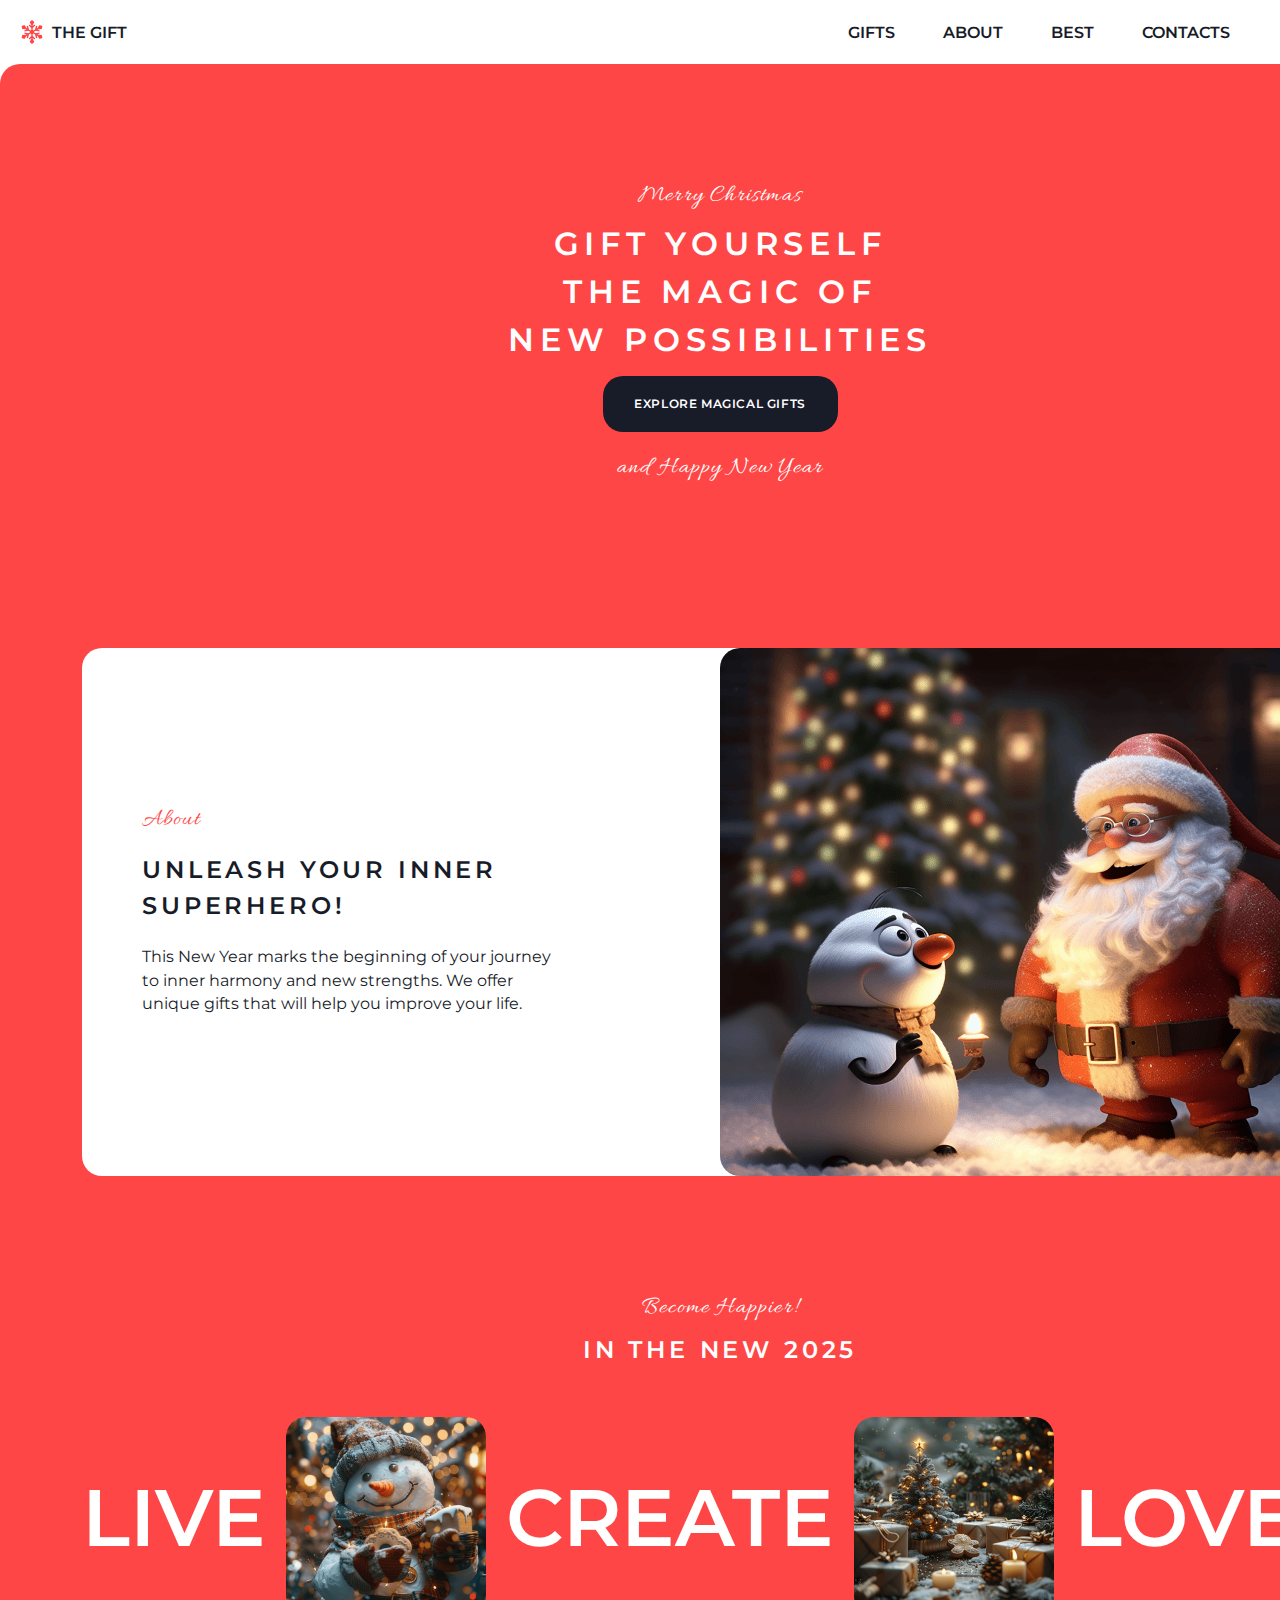
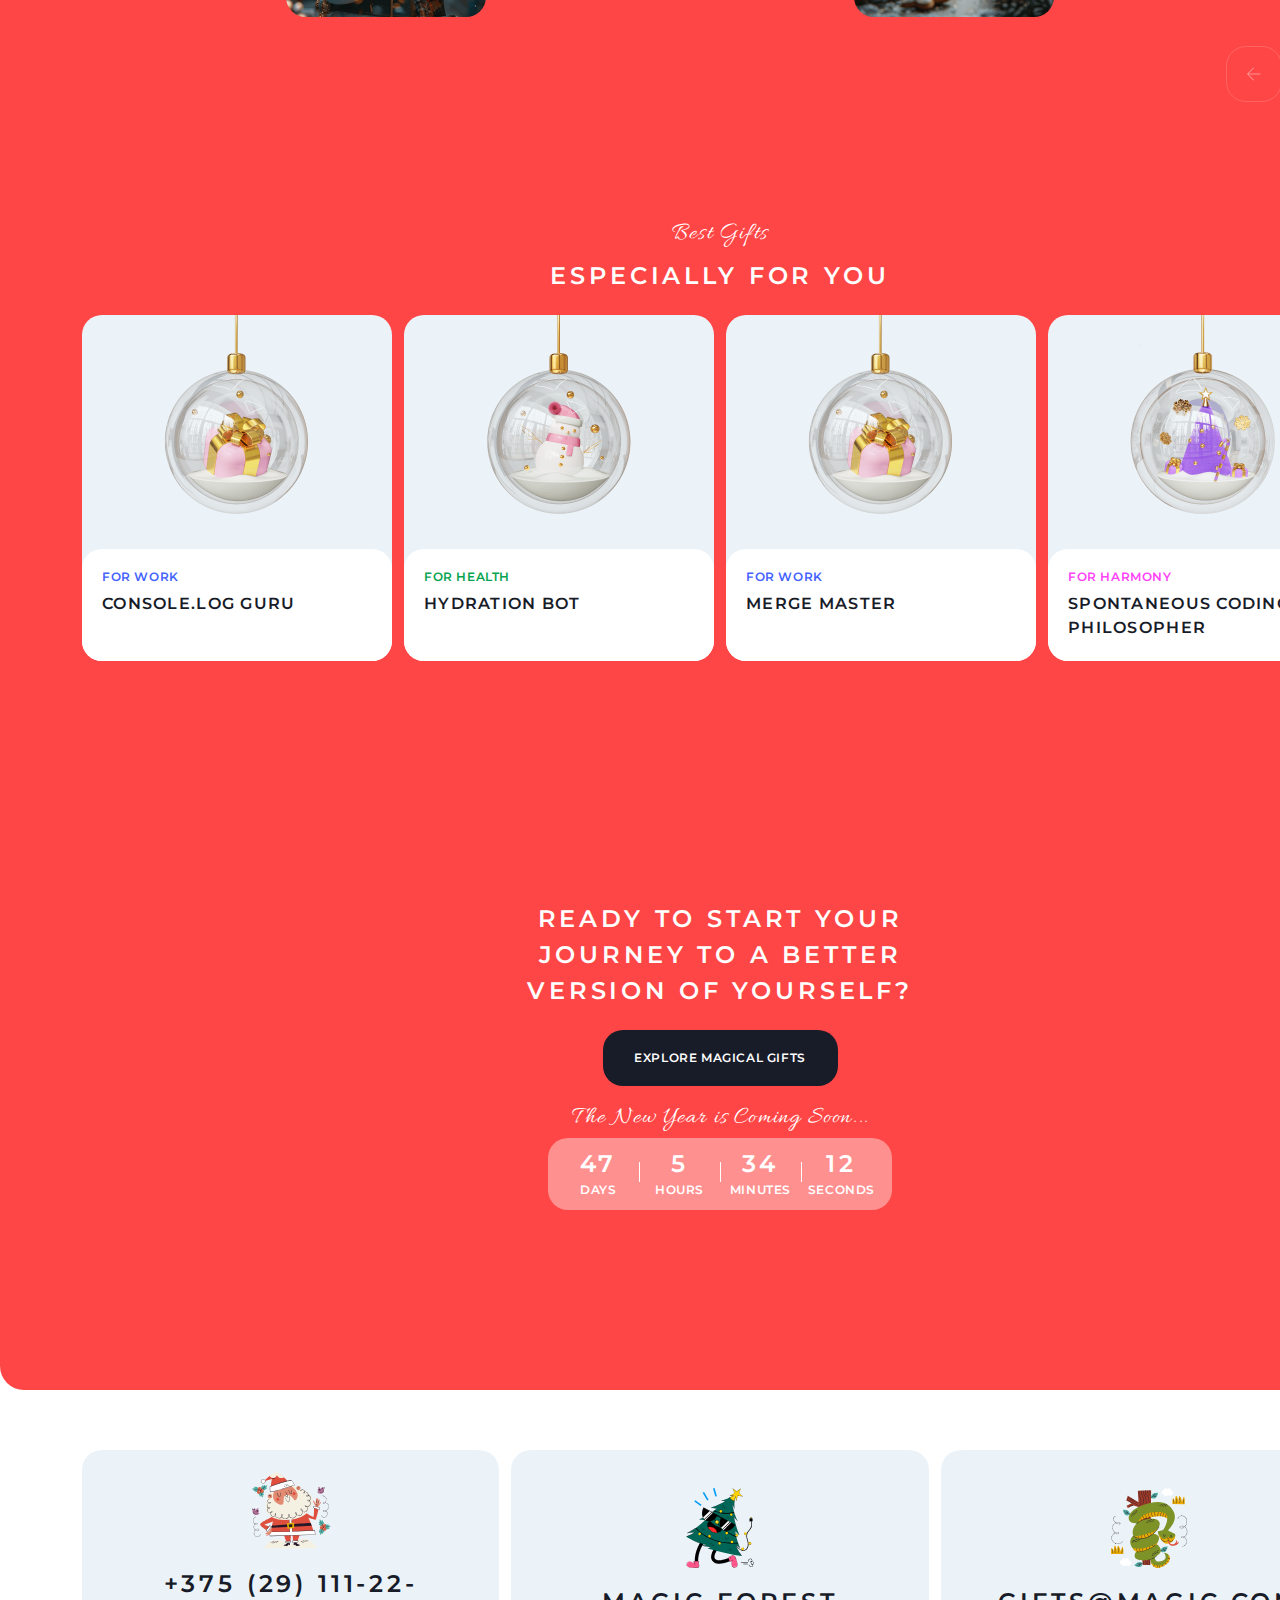
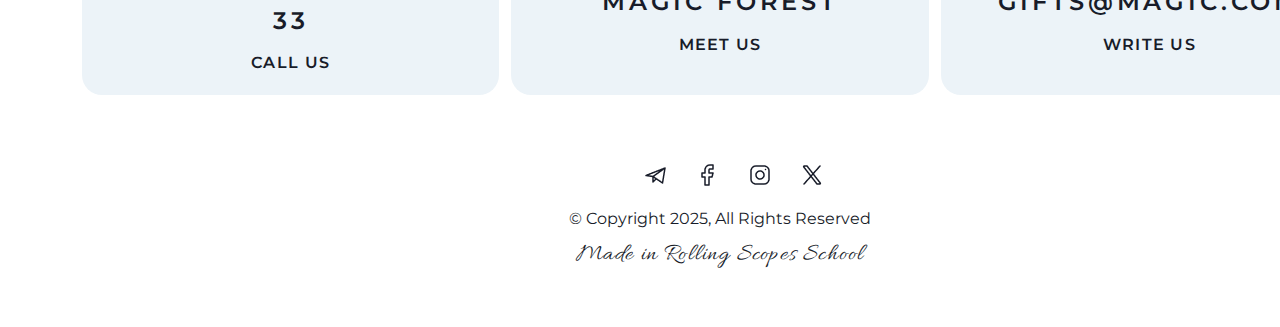
<file: index.html>
<!DOCTYPE html>
<html lang="en">
<head>
    <meta charset="UTF-8">
    <meta name="viewport" content="width=device-width, initial-scale=1.0">
    <link rel="icon" type="image/x-icon" href="img/logo.svg">
    <link rel="stylesheet" href="css/style.css">
    <link rel="preconnect" href="https://fonts.googleapis.com">
    <link rel="preconnect" href="https://fonts.gstatic.com" crossorigin>
    <link href="https://fonts.googleapis.com/css2?family=Allura&family=Montserrat:ital,wght@0,100..900;1,100..900&display=swap" rel="stylesheet">
    <title>Christmas Shop</title>
</head>
<body>
    <header class="page-header">
        <div class="header-logo-container">
            <a href="index.html" class="logo-container-link">
            <p>The Gift</p>
            <img src="img/logo.svg" alt="Snowflake logo" class="header-logo" width="24" height="24">
            </a>
        </div>
        <nav class="nav-menu">
            <ul class="nav-menu-list">
                <li class="nav-menu-item"><a href="gifts.html">Gifts</a></li>
                <li class="nav-menu-item"><a href="index.html#about">About</a></li>
                <li class="nav-menu-item"><a href="index.html#best-gifts">Best</a></li>
                <li class="nav-menu-item"><a href="index.html#footer">Contacts</a></li>
            </ul>
        </nav>
    </header>
        <section class="hero">
            <div class="hero-container">
                <h1>Gift yourself the magic of new possibilities</h1>
                <p class="hero-italic-1 italic">Merry Christmas</p>
                <a href="gifts.html"  class="btn hero-btn">
                    <span class="hero-btn-text">Explore Magical Gifts</span>
                </a>
                <p class="hero-italic-2 italic">and Happy New Year</p>
            </div>
        </section>
        <section class="about" id="about">
            <div class="about-container">
                <div class="about-content">
                    <h2>Unleash your inner superhero!</h2>
                    <p class="about-italic italic">About</p>
                    <p class="about-content-text">This New Year marks the beginning of your journey to inner harmony and new strengths. We offer unique gifts that will help you improve your life.</p>
                </div>
                <img src="img/santa.png" alt="Santa Claus and the Snowman with a candle" width="638" height="528" class="about-img">
            </div>
        </section>
        <section class="slider" id="slider">
            <div class="slider-container">
                <div class="slider-header">
                    <h2>in the new 2025</h2>
                    <p class="slider-italic italic">Become Happier!</p>
                </div>
                <ul class="slider-list">
                    <li class="slider-item">
                        <p>Live</p>
                        <img src="img/snowman.png" alt="Happy Snowman" width="200" height="200">
                    </li>
                    <li class="slider-item">
                        <p>Create</p>
                        <img src="img/christmas-trees.png" alt="Gifts under the christmas tree" width="200" height="200">
                    </li>
                    <li class="slider-item">
                        <p>Love</p>
                        <img src="img/christmas-tree-ball.png" alt="New Year's toy" width="200" height="200">
                    </li>
                    <li class="slider-item">
                        <p>Dream</p>
                        <img src="img/fairytale-house.png" alt="Fairtale House" width="200" height="200">
                    </li>
                </ul>
                <div class="slider-controls">
                    <button class="slider-btn disabled"><img src="img/arrow-right.png" alt="Arrow Left" width="24" height="24" class="arrow-left"></button>
                    <button class="slider-btn"><img src="img/arrow-right.png" alt="Arrow Right" width="24" height="24"></button>
                </div>
           </div>
        </section>
        <section class="best-gifts" id="best-gifts">
            <div class="best-gifts-container">
                <div class="best-gifts-header">
                    <h2>especially for you</h2>
                    <p class="best-gifts-italic italic">Best Gifts</p>
               </div>
                <div class="best-gifts-cards">
                    <ul class="best-gifts-cards-list">
                        <li class="best-gifts-card">
                            <a href="#" class="bg-link">
                                <img src="img/gift-for-work.png" alt="New Yers's Toy" width="310" height="230">
                                <div class="bg-card-inner">
                                    <h3 class="description">Console.log Guru</h3>
                                    <h4 class="name for-work">For Work</h4>
                                </div>
                            </a>
                        </li>
                        <li class="best-gifts-card">
                            <a href="#" class="bg-link">
                                <img src="img/gift-for-health.png" alt="New Yers's Toy" width="310" height="230">
                                <div class="bg-card-inner">
                                    <h3 class="description">Hydration Bot</h3>
                                    <h4 class="name for-health">For Health</h4>
                                </div>
                            </a>
                        </li>
                        <li class="best-gifts-card">
                            <a href="#" class="bg-link">
                                <img src="img/gift-for-work.png" alt="New Yers's Toy" width="310" height="230">
                                <div class="bg-card-inner">
                                    <h3 class="description">Merge Master</h3>
                                    <h4 class="name for-work">For Work</h4>
                                </div>
                            </a>
                        </li>
                        <li class="best-gifts-card">
                            <a href="#" class="bg-link">
                                <img src="img/gift-for-harmony.png" alt="New Yers's Toy" width="310" height="230">
                                <div class="bg-card-inner">
                                    <h3 class="description">Spontaneous Coding Philosopher</h3>
                                    <h4 class="name for-harmony">For Harmony</h4>
                                </div>
                            </a>
                        </li>
                    </ul>
                </div>
            </div>
        </section>
        <section class="countdown-section">
            <div class="countdown-container">
                <div class="countdown-header">
                    <h2>Ready to start your journey to a better version of yourself?</h2>
                    <a href="gifts.html"  class="countdown-btn btn"><span>Explore Magical Gifts</span></a>
                    <p class="countdown-italic italic">The New Year is Coming Soon...</p>
                </div>
                <div class="countdown">
                    <div class="countdown-item">
                        <h3 class="countdown-time">47</h3>
                        <h4 class="countdown-text">Days</h4>
                    </div>
                    <div class="countdown-delimiter"></div>
                    <div class="countdown-item">
                        <h3 class="countdown-time">5</h3>
                        <h4 class="countdown-text">Hours</h4>
                    </div>
                    <div class="countdown-delimiter"></div>
                    <div class="countdown-item">
                        <h3 class="countdown-time">34</h3>
                        <h4 class="countdown-text">Minutes</h4>
                    </div>
                    <div class="countdown-delimiter"></div>
                    <div class="countdown-item">
                        <h3 class="countdown-time">12</h3>
                        <h4 class="countdown-text">Seconds</h4>
                    </div>
                </div>
            </div>
        </section>
        <footer class="page-footer" id="footer">
            <ul class="footer-cards">
                <li>
                    <ul class="footer-card-list">
                        <li class="footer-card-item">
                            <a href="tel:375291112233">
                                <img src="img/santa-claus.svg" alt="Santa" class="footer-img" width="80" height="80">
                                <p class="footer-card-item-text">+375 (29) 111-22-33</p>
                                <h3>Call Us</h3>
                            </a>
                        </li>
                        <li class="footer-card-item">
                            <a href="https://maps.app.goo.gl/FGMJw3jGsULrKbEKA" target="_blank">
                                <img src="img/christmas-tree.svg" alt="Xmax tree" class="footer-img" width="80" height="80">
                                <p class="footer-card-item-text">Magic forest</p>
                                <h3>meet us</h3>
                            </a>
                        </li>
                        <li class="footer-card-item">
                            <a href="mailto:gifts@magic.com">
                                <img src="img/snake-on-tree.svg" alt="Snake on tree" class="footer-img" width="80" height="80">
                                <p class="footer-card-item-text">gifts@magic.com</p>
                                <h3>write us</h3>
                            </a>
                        </li>
                    </ul>
                </li>
            </ul>
            <ul class="footer-socials-list">
                <li class="footer-socials-item"><a href="#"><img src="img/telegram.png" alt="Telegram" class="social-img" width="24" height="24"></a></li>
                <li class="footer-socials-item"><a href="#"><img src="img/facebook.png" alt="Facebook" class="social-img" width="24" height="24"></a></li>
                <li class="footer-socials-item"><a href="#"><img src="img/instagram.png" alt="Instagram" class="social-img" width="24" height="24"></a></li>
                <li class="footer-socials-item"><a href="#"><img src="img/X.png" alt="Twitter" class="social-img" width="24" height="24"></a></li>
            </ul>
            <p class="footer-copyright">© Copyright 2025, All Rights Reserved</p>
            <a href="https://rs.school/" target="_blank" class="footer-rs-link"><p class="footer-italic italic">Made in Rolling Scopes School</p></a>
        </footer>
</body>
</html>
</file>
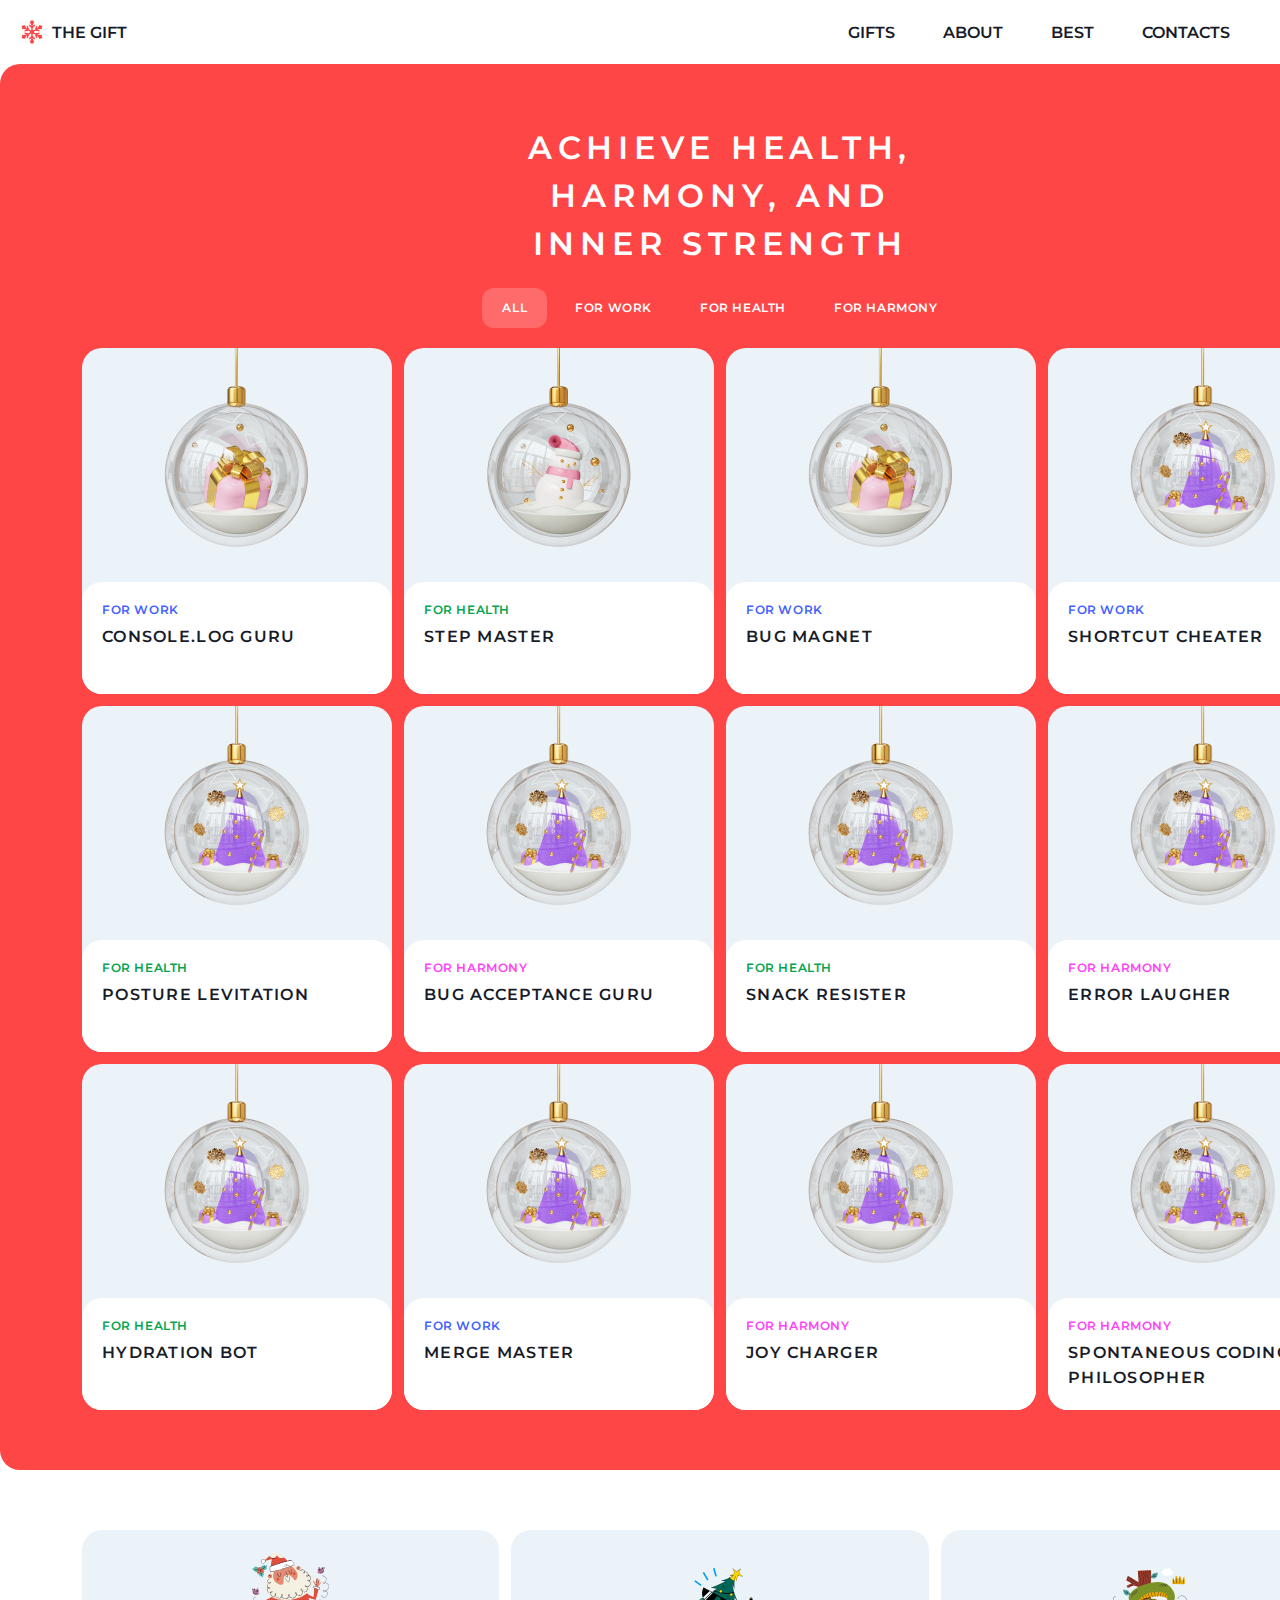
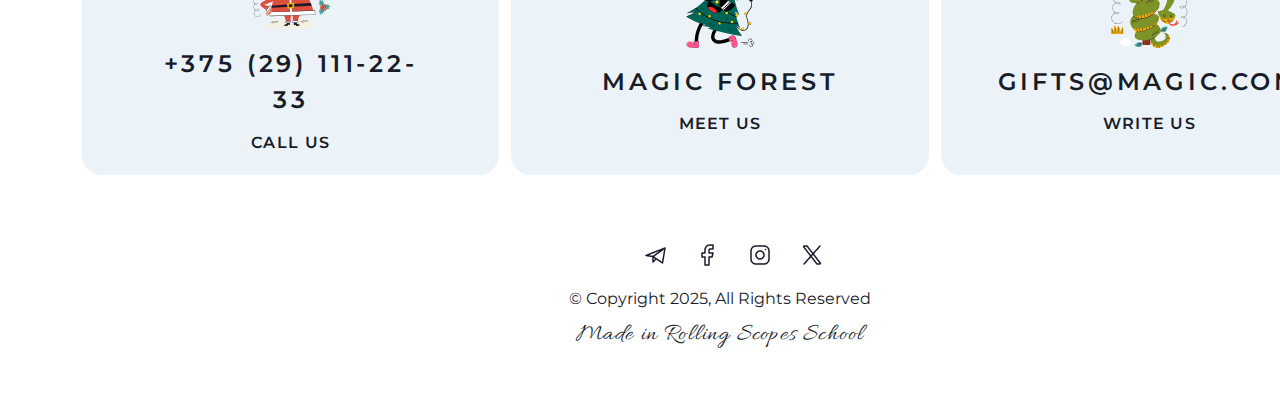
<file: gifts.html>
<!DOCTYPE html>
<html lang="en">
<head>
    <meta charset="UTF-8">
    <meta name="viewport" content="width=device-width, initial-scale=1.0">
    <link rel="icon" type="image/x-icon" href="img/logo.svg">
    <link rel="stylesheet" href="css/style.css">
    <link rel="preconnect" href="https://fonts.googleapis.com">
    <link rel="preconnect" href="https://fonts.gstatic.com" crossorigin>
    <link href="https://fonts.googleapis.com/css2?family=Allura&family=Montserrat:ital,wght@0,100..900;1,100..900&display=swap" rel="stylesheet">
    <title>Christmas Shop</title>
</head>
<body>
    <header class="page-header">
        <div class="header-logo-container">
            <a href="index.html" class="logo-container-link">
            <p>The Gift</p>
            <img src="img/logo.svg" alt="Snowflake logo" class="header-logo" width="24" height="24">
            </a>
        </div>
        <nav class="nav-menu">
            <ul class="nav-menu-list">
                <li class="nav-menu-item non-active"><a href="gifts.html">Gifts</a></li>
                <li class="nav-menu-item"><a href="index.html#about">About</a></li>
                <li class="nav-menu-item"><a href="index.html#best-gifts">Best</a></li>
                <li class="nav-menu-item"><a href="#footer">Contacts</a></li>
            </ul>
        </nav>
    </header>
        <section class="best-gifts gifts-page" id="best-gifts">
            <div class="best-gifts-container">
                <div class="best-gifts-header">
                    <h1>Achieve health, harmony, and inner strength</h1>
               </div>
               <div class="best-gifts-tabs-container">
                <ul class="best-gifts-tabs-list">
                    <li class="best-gifts-tabs-item active-tab"><a href="#"><span>All</span></a></li>
                    <li class="best-gifts-tabs-item"><a href="#"><span>For Work</span></a></li>
                    <li class="best-gifts-tabs-item"><a href="#"><span>For Health</span></a></li>
                    <li class="best-gifts-tabs-item"><a href="#"><span>For Harmony</span></a></li>
                </ul>
               </div>
                <div class="best-gifts-cards">
                    <ul class="best-gifts-cards-list">
                        <li class="best-gifts-card">
                            <a href="#" class="bg-link">
                                <img src="img/gift-for-work.png" alt="New Yers's Toy" width="310" height="230">
                                <div class="bg-card-inner">
                                    <h3 class="description">Console.log Guru</h3>
                                    <h4 class="name for-work">For Work</h4>
                                </div>
                            </a>
                        </li>
                        <li class="best-gifts-card">
                            <a href="#" class="bg-link">
                                <img src="img/gift-for-health.png" alt="New Yers's Toy" width="310" height="230">
                                <div class="bg-card-inner">
                                    <h3 class="description">Step Master</h3>
                                    <h4 class="name for-health">For Health</h4>
                                </div>
                            </a>
                        </li>
                        <li class="best-gifts-card">
                            <a href="#" class="bg-link">
                                <img src="img/gift-for-work.png" alt="New Yers's Toy" width="310" height="230">
                                <div class="bg-card-inner">
                                    <h3 class="description">Bug Magnet</h3>
                                    <h4 class="name for-work">For Work</h4>
                                </div>
                            </a>
                        </li>
                        <li class="best-gifts-card">
                            <a href="#" class="bg-link">
                                <img src="img/gift-for-harmony.png" alt="New Yers's Toy" width="310" height="230">
                                <div class="bg-card-inner">
                                    <h3 class="description">Shortcut Cheater</h3>
                                    <h4 class="name for-work">For Work</h4>
                                </div>
                            </a>
                        </li>
                        <li class="best-gifts-card">
                            <a href="#" class="bg-link">
                                <img src="img/gift-for-harmony.png" alt="New Yers's Toy" width="310" height="230">
                                <div class="bg-card-inner">
                                    <h3 class="description">Posture Levitation</h3>
                                    <h4 class="name for-health">For Health</h4>
                                </div>
                            </a>
                        </li>
                        <li class="best-gifts-card">
                            <a href="#" class="bg-link">
                                <img src="img/gift-for-harmony.png" alt="New Yers's Toy" width="310" height="230">
                                <div class="bg-card-inner">
                                    <h3 class="description">Bug Acceptance Guru</h3>
                                    <h4 class="name for-harmony">For Harmony</h4>
                                </div>
                            </a>
                        </li>
                        <li class="best-gifts-card">
                            <a href="#" class="bg-link">
                                <img src="img/gift-for-harmony.png" alt="New Yers's Toy" width="310" height="230">
                                <div class="bg-card-inner">
                                    <h3 class="description">Snack Resister</h3>
                                    <h4 class="name for-health">For Health</h4>
                                </div>
                            </a>
                        </li>
                        <li class="best-gifts-card">
                            <a href="#" class="bg-link">
                                <img src="img/gift-for-harmony.png" alt="New Yers's Toy" width="310" height="230">
                                <div class="bg-card-inner">
                                    <h3 class="description">Error Laugher</h3>
                                    <h4 class="name for-harmony">For Harmony</h4>
                                </div>
                            </a>
                        </li>
                        <li class="best-gifts-card">
                            <a href="#" class="bg-link">
                                <img src="img/gift-for-harmony.png" alt="New Yers's Toy" width="310" height="230">
                                <div class="bg-card-inner">
                                    <h3 class="description">Hydration Bot</h3>
                                    <h4 class="name for-health">For Health</h4>
                                </div>
                            </a>
                        </li>
                        <li class="best-gifts-card">
                            <a href="#" class="bg-link">
                                <img src="img/gift-for-harmony.png" alt="New Yers's Toy" width="310" height="230">
                                <div class="bg-card-inner">
                                    <h3 class="description">Merge Master</h3>
                                    <h4 class="name for-work">For Work</h4>
                                </div>
                            </a>
                        </li>
                        <li class="best-gifts-card">
                            <a href="#" class="bg-link">
                                <img src="img/gift-for-harmony.png" alt="New Yers's Toy" width="310" height="230">
                                <div class="bg-card-inner">
                                    <h3 class="description">Joy Charger</h3>
                                    <h4 class="name for-harmony">For Harmony</h4>
                                </div>
                            </a>
                        </li>
                        <li class="best-gifts-card">
                            <a href="#" class="bg-link">
                                <img src="img/gift-for-harmony.png" alt="New Yers's Toy" width="310" height="230">
                                <div class="bg-card-inner">
                                    <h3 class="description">Spontaneous Coding Philosopher</h3>
                                    <h4 class="name for-harmony">For Harmony</h4>
                                </div>
                            </a>
                        </li>
                    </ul>
                </div>
            </div>
        </section>
        <footer class="page-footer" id="footer">
            <ul class="footer-cards">
                <li>
                    <ul class="footer-card-list">
                        <li class="footer-card-item">
                            <a href="tel:375291112233">
                                <img src="img/santa-claus.svg" alt="Santa" class="footer-img" width="80" height="80">
                                <p class="footer-card-item-text">+375 (29) 111-22-33</p>
                                <h3>Call Us</h3>
                            </a>
                        </li>
                        <li class="footer-card-item">
                            <a href="https://maps.app.goo.gl/FGMJw3jGsULrKbEKA" target="_blank">
                                <img src="img/christmas-tree.svg" alt="Xmax tree" class="footer-img" width="80" height="80">
                                <p class="footer-card-item-text">Magic forest</p>
                                <h3>meet us</h3>
                            </a>
                        </li>
                        <li class="footer-card-item">
                            <a href="mailto:gifts@magic.com">
                                <img src="img/snake-on-tree.svg" alt="Snake on tree" class="footer-img" width="80" height="80">
                                <p class="footer-card-item-text">gifts@magic.com</p>
                                <h3>write us</h3>
                            </a>
                        </li>
                    </ul>
                </li>
            </ul>
            <ul class="footer-socials-list">
                <li class="footer-socials-item"><a href="#"><img src="img/telegram.png" alt="Telegram" class="social-img" width="24" height="24"></a></li>
                <li class="footer-socials-item"><a href="#"><img src="img/facebook.png" alt="Facebook" class="social-img" width="24" height="24"></a></li>
                <li class="footer-socials-item"><a href="#"><img src="img/instagram.png" alt="Instagram" class="social-img" width="24" height="24"></a></li>
                <li class="footer-socials-item"><a href="#"><img src="img/X.png" alt="Twitter" class="social-img" width="24" height="24"></a></li>
            </ul>
            <p class="footer-copyright">© Copyright 2025, All Rights Reserved</p>
            <a href="https://rs.school/" target="_blank" class="footer-rs-link"><p class="footer-italic italic">Made in Rolling Scopes School</p></a>
        </footer>
</body>
</html>
</file>
<file: css/style.css>
html, body {
  margin:0px;
  padding:0px;
  font-family: "Montserrat", sans-serif;
  font-optical-sizing: auto;
  font-weight: 600;
  font-style: normal;
  text-transform: uppercase;
  color:#fff;
  scroll-behavior: smooth;
}

.btn {
    margin:auto;
    width:235px;
    height:56px;
    border-radius:20px;
    background: #181C29;
    border:none;
    transition: background-color 0.3s ease-in-out;
    text-decoration:none;
    display: flex;
    justify-content: center;
    align-items: center;
}

.btn:hover {
    background-color:#fff;
}

.btn span {
    font-family: Montserrat;
    font-size: 12px;
    font-weight: 600;
    line-height: 15.6px;
    letter-spacing: 0.05em;
    text-align: center;
    text-underline-position: from-font;
    text-decoration-skip-ink: none;
    text-transform: uppercase;
    color:#fff;
    transition: color 0.3s ease-in-out;
    
}

.btn:hover span {
    color:#181C29;
}

.italic {
    font-family: Allura;
    font-size: 24px;
    font-weight: 400;
    line-height: 24px;
    letter-spacing: 0.05em;
    text-transform: none;
}

/*Header*/
.page-header{
    width:1276px;
    display:flex;
    margin:0px auto;
    margin-left:auto;
    margin-right:auto;
    box-sizing: border-box;
}

.logo-container-link {
    display: flex;
    flex-direction: row-reverse;
    justify-content: center;
    align-items: center;
    padding:8px 18px;
    text-decoration: none;
    color: #181C29;
    margin-top:12px;
    margin-bottom:12px;
}

.header-logo-container p {
    margin:0;
}

.header-logo {
    margin-right:8px;
    display: block;
}

.nav-menu {
    margin-left:auto;
    margin-right:8px;
    align-items: center;
    margin-top: auto;
    margin-bottom: auto;
}

.nav-menu-list {
    list-style: none;
    margin:0;
    padding:8px 20px;
    display: flex;
    justify-content: center;
    align-items: center;
}

.nav-menu-item {
    margin-right:8px;
}
.nav-menu-item a {
    color: var(--Dark, #181C29);
    text-decoration: none;
    padding:12px 20px;
    background:transparent;
    transition: background-color 0.3s ease-in-out;
    transition: color 0.2s ease-in-out;
}

.nav-menu-item a:hover {
    background: var(--Primary-10, #FF46461A);
    color: var(--Primary, #FF4646);
    border-radius:12px;
}

.nav-menu-item.non-active {
    pointer-events: none;
}

.nav-menu-item:last-child {
    margin-right:0px;
}

/* #about, #footer, #best-gifts {
    scroll-behavior: smooth;
} */

/*Hero Section*/
.hero {
    width:1440px;
    height:524px;
    margin-left:auto;
    margin-right:auto;
    background-color: #FF4646; 
    background-image: url('https://rolling-scopes-school.github.io/thefoku-JSFE2024Q4/christmas-shop/img/bg-snow.png'), url('https://rolling-scopes-school.github.io/thefoku-JSFE2024Q4/christmas-shop/img/bg-ball.png');
    background-size: cover;
    background-position:center;
    border-top-right-radius: 20px;
    border-top-left-radius: 20px;
    display: block;
    box-sizing: border-box;
}

.hero-container {
    display: flex;
    flex-direction: column;
    margin: auto;
    width: 426px;
    padding: 120px 0px 60px;
}

.hero h1 {
font-size: 32px;
font-weight: 600;
line-height: 150%;
letter-spacing: 0.18em;
text-align: center;
text-underline-position: from-font;
text-decoration-skip-ink: none;
margin:0px;
margin-bottom:12px;
}

.hero-italic-1 {
    order:-1;
    text-align: center;
    text-decoration-skip-ink: none;
    margin-top:0px;
    margin-bottom:12px;
    text-transform: none;
}

.hero-italic-2 {
    text-align: center;
    text-decoration-skip-ink: none;
    text-transform: none;
}

/*About*/
.about {
    width:1440px;
    /* height:648px; */
    margin:0;
    margin-left:auto;
    margin-right:auto;
    padding-top:60px;
    padding-bottom:60px;
    background-color: #FF4646;
    background-image: url('https://rolling-scopes-school.github.io/thefoku-JSFE2024Q4/christmas-shop/img/bg-snow.png');
    background-size: cover;
    background-position:center;
}

.about-container {
    display:flex;
    width:1276px;
    margin:auto;
    background:#fff;
    border-radius:20px;
}

.about-content {
    display: flex;
    flex-direction: column;
    margin: 100px auto 100px 60px;
    width:426px;
}

.about-content h2 {
    font-size: 24px;
    font-weight: 600;
    line-height: 36.48px;
    letter-spacing: 0.16em;
    text-align: left;
    color:#181C29;
    margin:0px;
    margin-bottom:20px;
}

.about-italic {
    margin-top:60px;
    margin-bottom:20px;
    text-align: left;
    color:#FF4646;
    text-transform: none;
    order:-1;
}

.about-content-text {
    margin:0px;
    margin-bottom:60px;
    font-size: 16px;
    font-weight: 400;
    line-height: 23.68px;
    color: #181C29;
    text-transform: none;
}

.about-img {
    border-radius:20px;
}

.slider {
    width:1440px;
    margin:0;
    margin-left:auto;
    margin-right:auto;
    padding:60px 0px;
    background-color: #FF4646;
    background-image: url('https://rolling-scopes-school.github.io/thefoku-JSFE2024Q4/christmas-shop/img/bg-snow.png');
    background-size: cover;
    background-position:center;
}

.slider-container {
    margin-left:auto;
    margin-right:auto;
}

.slider-header {
    display: flex;
    flex-direction: column-reverse;
    margin:auto;
    justify-content: center;
    align-items: center;
    width:426px;
}

.slider-header h2 {
    margin:0;
    margin-bottom:20px;
    font-size: 24px;
    font-weight: 600;
    line-height: 36.48px;
    letter-spacing: 0.16em;
    text-align: center;
}

.slider-italic {
    margin:0px;
    margin-bottom:12px;
}

.slider-list {
    list-style: none;
    margin:0;
    padding:0;
    display: flex;
    overflow: auto;
    width: 100%;
}

.slider-list::-webkit-scrollbar {
    display: none;
  }

.slider-item:first-child {
    margin-left:82px;
}

.slider-item {
    display: flex;
    justify-content: center;
    align-items: center;
    margin-right:20px;
}

.slider-item p {
    font-size: 80px;
    font-weight: 600;
    line-height: 97.52px;
    text-align: center;
    margin-right:20px;
}

.slider-item img {
    border-radius: 20px;
    /* transition: filter 0.2s ease-in-out; */
    -webkit-transition : -webkit-filter 0.2s linear;
}

.slider-controls {
    display:flex;
    margin-right:82px;
    justify-content: end;
}

.slider-btn {
    border:1px solid #fff;
    background-color: transparent;
    border-radius: 20px;
    padding: 15px;
    cursor: pointer;
    transition: background-color 0.2s linear;
}

.slider-btn:hover {
    background-color:#fff;
}

.slider-btn:hover img {
    -webkit-filter: brightness(0) saturate(100%) invert(60%) sepia(76%) saturate(5304%) hue-rotate(334deg) brightness(101%) contrast(97%);
    /* filter: brightness(0) saturate(100%) invert(60%) sepia(76%) saturate(5304%) hue-rotate(334deg) brightness(101%) contrast(97%); */
}

.slider-btn:first-child {
    margin-right:20px;
}

.slider-btn img {
    width:100%;
    height:100%;
    opacity:1;
    display: block;
}

.slider-btn.disabled {
    border: 1px solid #FFFFFF66;
    opacity: 0.4;
    pointer-events: none;
}
.slider-btn.active img {
    opacity: 1;
}

.arrow-left {
    transform: rotate(180deg);
}




/*Best Gifts*/



.best-gifts {
    width:1440px;
    margin:0;
    margin-left:auto;
    margin-right:auto;
    padding:60px 0px;
    background-color: #FF4646;
    background-image: url('https://rolling-scopes-school.github.io/thefoku-JSFE2024Q4/christmas-shop/img/bg-snow.png');
    background-size: cover;
    background-position:center;
}

.best-gifts.gifts-page {
    background-size: contain;
    background-position: top;
    background-repeat:no-repeat;
    background-color: #FF4646;
    background-image: url('https://rolling-scopes-school.github.io/thefoku-JSFE2024Q4/christmas-shop/img/bg-garland.png');
    border-top-right-radius: 20px;
    border-top-left-radius: 20px;
    border-bottom-right-radius: 20px;
    border-bottom-left-radius: 20px;
}

.best-gifts-container {
    width:1276px;
    margin:0;
    margin-left:auto;
    margin-right: auto;
}

.best-gifts-header {
    display: flex;
    flex-direction: column-reverse;
    margin:auto;
    justify-content: center;
    align-items: center;
    width: 426px;
}

.best-gifts-header h1 {
    margin:0;
    margin-bottom:20px;
    font-size: 32px;
    font-weight: 600;
    line-height: 48px;
    letter-spacing: 0.18em;
    text-align: center;
}

.best-gifts-header h2 {
    margin:0px;
    margin-bottom:20px;
    font-size: 24px;
    font-weight: 600;
    line-height: 36.48px;
    letter-spacing: 0.16em;
    text-align: center;
}

.best-gifts-italic {
    margin:0;
    margin-bottom: 12px;
}

.best-gifts-cards-list {
    margin:0;
    padding:0;
    list-style: none;
    display: flex;
    flex-wrap: wrap;
    gap: 12px;
}

.best-gifts-card {
    width:310px;
    /* margin-right:12px; */
    background: linear-gradient(#ECF3F8 0%, #ECF3F8 25%, #ECF3F8 50%, #ECF3F8 75%, #fff 75%, #FFFFFF 100%);
    /*
    background: linear-gradient(to bottom ,#ECF3F8 0%, #ECF3F8 70%, #fff 70% #fff 100%);
    background-color: #ECF3F8; */
    border-radius:20px;
}

.best-gifts-card:last-child {
    margin-right:0px;
}

.bg-card-inner {
    background-color: #fff;
    border-radius: 20px;
    display: flex;
    flex-direction: column-reverse;
    padding:20px;
    height: 72px;
    justify-content: flex-end;
    align-items: flex-start;
}

.bg-card-inner h3 {
    margin:0;
    font-size: 16px;
    font-weight: 600;
    line-height: 24.32px;
    letter-spacing: 0.08em;
    text-align: left;
    color: #181C29;
    transition: color 0.2s ease-in-out;
    overflow: hidden;
    display: -webkit-box;
    -webkit-line-clamp: 2; 
    -webkit-box-orient: vertical;
}

.best-gifts-card:hover h3 {
    color:#FF4646;
}

.bg-card-inner h4 {
    margin:0;
    margin-bottom:8px;
    font-size: 12px;
    font-weight: 600;
    line-height: 15.6px;
    letter-spacing: 0.05em;
    text-align: left;
}

.for-work {
    color:#4361FF;
}

.for-health {
    color: #06A44F;
}

.for-harmony {
    color: #FF43F7;
}

.bg-link {
    text-decoration: none;
}

/*Best Gifts Page*/

.best-gifts-tabs-container {
    /* width:426px; */
    margin-left:auto;
    margin-right:auto;
}

.best-gifts-tabs-list {
    margin:0;
    margin-bottom:20px;
    padding:0;
    list-style: none;
    display: flex;
    gap: 8px;
    justify-content: center;
}

.best-gifts-tabs-item a {
    display: block;
    text-decoration: none;
    color:#fff;
    padding:12px 20px;
    font-size: 12px;
    font-weight: 600;
    line-height: 15.6px;
    letter-spacing: 0.05em;
    border-radius:12px;
    transition: background 0.5s ease-in-out;
}

.best-gifts-tabs-item a:hover {
    background:  #FFFFFF33;
}


.best-gifts-tabs-item.active-tab a {
    pointer-events: none;
    background:  #FFFFFF33;

}


/*Countdown Section*/

.countdown-section {
    width:1440px;
    margin:0;
    margin-left:auto;
    margin-right:auto;
    padding:60px 0px;
    background-color: #FF4646;
    background-image: url('https://rolling-scopes-school.github.io/thefoku-JSFE2024Q4/christmas-shop/img/bg-snow.png'), url('https://rolling-scopes-school.github.io/thefoku-JSFE2024Q4/christmas-shop/img/bg-forest.png');
    background-size: cover;
    background-position:center;
    border-bottom-left-radius: 24px;
    border-bottom-right-radius: 24px;
}

.countdown-container {
    width:426px;
    margin:0;
    margin-left:auto;
    margin-right:auto;
    text-align: center;
    margin-bottom: 120px;
    margin-top: 120px;
}

.countdown-header h2 {
    margin:0;
    margin-bottom:20px;
    font-size: 24px;
    font-weight: 600;
    line-height: 36.48px;
    letter-spacing: 0.16em;
    text-align: center;
}

.countdown-btn {
    margin-bottom:20px;
}

.countdown-italic {
    margin:0;
    margin-bottom:8px;
}

.countdown {
    width:344px;
    background: #FFFFFF66;
    border-radius:20px;
    display: flex;
    margin-left:auto;
    margin-right: auto;
    padding:8px 0px 12px 0px;
    position: relative;
    justify-content: center;
}

.countdown-item {
    width:80px;
    display: block;
    /* margin-left:auto;
    margin-right: auto;; */
}

.countdown-time {
    margin:0;
    font-size: 24px;
    font-weight: 600;
    line-height: 36.48px;
    letter-spacing: 0.16em;
    text-align: center;
}

.countdown-text {
    margin:0;
    font-size: 12px;
    font-weight: 600;
    line-height: 15.6px;
    letter-spacing: 0.05em;
    text-align: center;
}

.countdown-delimiter {
    display: block;
    height:20px;
    width:1px;
    background-color:#fff;
    align-self: center;
}

.page-footer {
    width:1440px;
    background: #fff;
    margin-left: auto;
    margin-right: auto;
    padding-bottom:60px;
}

.footer-cards {
    margin:0;
    margin-bottom: 60px;
    margin-top: 60px;
    padding: 0;
    list-style: none;
}

.footer-card-list {
    margin:0;
    padding: 0;
    width: 1276px;
    list-style: none;
    display: flex; 
    margin-left:auto;
    margin-right: auto;
}

.footer-card-item {
    display: flex;
    flex-direction: column;
    width: 417.33px;
    transition: color 0.2s ease-in-out;
    background-color: #ECF3F8;
    border-radius: 20px;
    margin-right:12px;
    justify-content: center;
    align-items: center;
    text-align: center;
    text-decoration: none;
}

.footer-card-item:last-child {
    margin-right:0px;
}

.footer-card-item img {
    margin:0;
    margin-bottom:12px;
}

.footer-card-item a {
    text-decoration: none;
    color:#181C29;
    padding: 20px 64px;
    margin:0;
    transition: color 0.2s ease-in-out;
}

.footer-card-item h3 {
    margin:0;
    font-size: 16px;
    font-weight: 600;
    line-height: 24.32px;
    letter-spacing: 0.08em;
    text-align: center;
    color:#181C29;
    transition: color 0.2s ease-in-out;
}

.footer-card-item-text {
    margin:0;
    margin-bottom:12px;
    font-size: 24px;
    font-weight: 600;
    line-height: 36.48px;
    letter-spacing: 0.16em;
    text-align: center;
    color:#181C29;
    transition: color 0.2s ease-in-out;
}

.footer-card-item:hover .footer-card-item-text,
.footer-card-item:hover h3 {
    color: #FF4646;
}


.footer-socials-list {
    width:196px;
    display: flex;
    margin:0 auto;
    justify-content: center;
    margin-bottom:12px;
}

.footer-socials-item {
    display: block;
    width:40px;
    height:40px;
    margin-right:12px;
    text-align: center;
    justify-content: center;
}

.footer-socials-item a:last-child {
    margin-right:0px;
}

.footer-socials-item a {
    display:block;
    text-align: center;
}

.social-img {
    display:block;
    padding: 8px;
    transition: -webkit-filter 0.2s ease-in-out;
}

.footer-socials-item:hover .social-img {
    -webkit-filter: brightness(0) saturate(100%) invert(60%) sepia(76%) saturate(5304%) hue-rotate(334deg) brightness(101%) contrast(97%);
    /* filter: brightness(0) saturate(100%) invert(60%) sepia(76%) saturate(5304%) hue-rotate(334deg) brightness(101%) contrast(97%); */
}

.footer-copyright {
    margin:0px;
    margin-bottom:12px;
    font-size: 16px;
    font-weight: 400;
    line-height: 23.68px;
    text-align: center;
    color:#181C29;
    text-transform: none;
}

.footer-italic {
    margin:0;
    font-size: 24px;
    font-weight: 400;
    line-height: 24px;
    letter-spacing: 0.05em;
    text-align: center;
    text-decoration: none;
    color:#181C29;
    transition: color 0.2s ease-in-out;
}

.footer-rs-link {
    display: block;
    text-decoration: none;
    transition: color 0.3s ease-in-out;
}

.footer-rs-link:hover .footer-italic {
    color:#FF4646;
}
</file>
